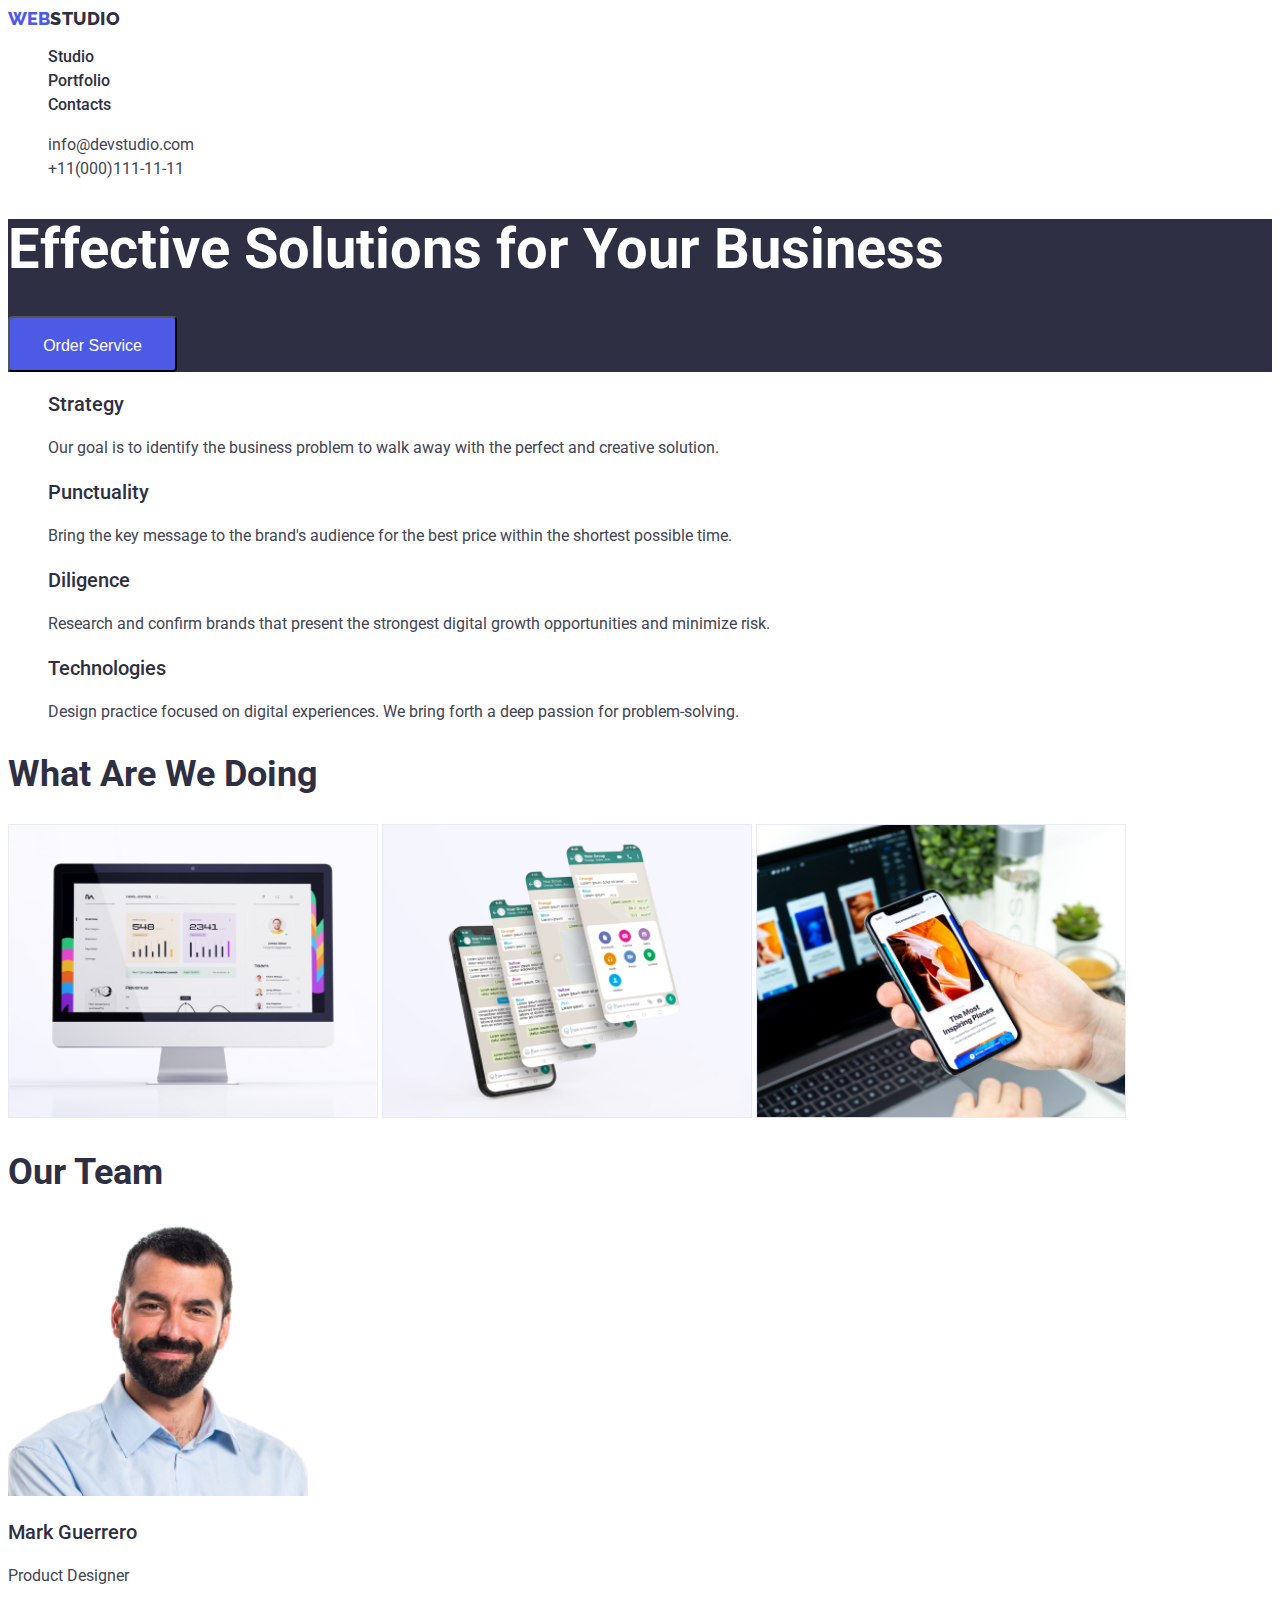
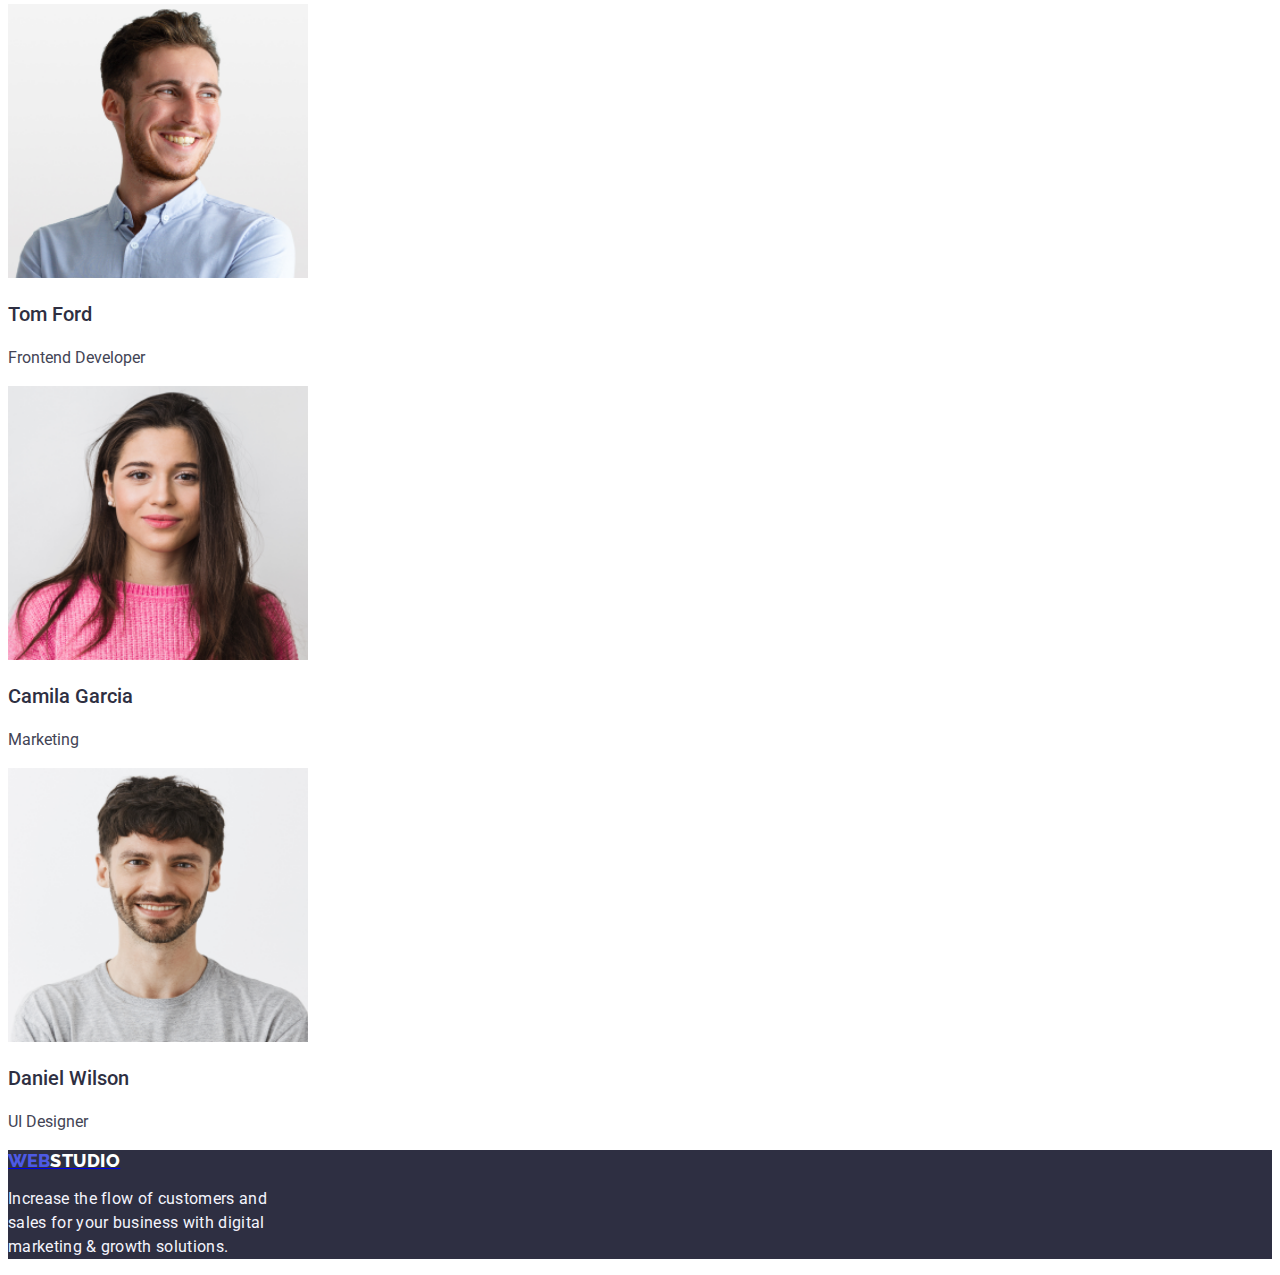
<file: index.html>
<!DOCTYPE html>
<html lang="en">
  <head>
    <meta charset="UTF-8" />
    <meta name="viewport" content="width=device-width, initial-scale=1.0" />
    <title>WebStudio</title>
    <link rel="preconnect" href="https://fonts.googleapis.com" />
    <link rel="preconnect" href="https://fonts.gstatic.com" crossorigin />
    <link
      href="https://fonts.googleapis.com/css2?family=Raleway:ital,wght@0,700;1,700&family=Roboto:ital,wght@0,400;0,500;0,700;0,900;1,400;1,500;1,700;1,900&display=swap"
      rel="stylesheet"
    />
    <link rel="stylesheet" href="./CSS/index.css" />
  </head>

  <body>
    <header class="global-header">
      <!-- Information about Nav Bar -->
      <nav class="main-nav">
        <!-- Logo design -->
        <a href="index.html" class="logo"
          ><span class="atribut-logo">STUDIO</span></a
        >
        <!-- Information about links -->
        <ul class="link-color">
          <li><a href="index.html">Studio</a></li>
          <li><a href="portfolio.html">Portfolio</a></li>
          <li><a href="Contacts">Contacts</a></li>
        </ul>
      </nav>
      <!-- Information about contacts data -->
      <ul class="contacts-data">
        <li class="hover-link">
          <a href="mailto:info@devstudio.com">info@devstudio.com</a>
        </li>
        <li class="hover-link">
          <a href="tel:+11(000)111-11-11">+11(000)111-11-11</a>
        </li>
      </ul>
    </header>

    <!-- Main content-->
    <main>
      <!-- Information about Hero Section -->
      <section class="hero-section">
        <h1 class="hero-title">Effective Solutions for Your Business</h1>
        <button type="button" class="btn-service">Order Service</button>
      </section>

      <!--Information about section 1-->
      <section>
        <ul>
          <li>
            <h3 class="feature-section">Strategy</h3>
            <p class="feature-section-information">
              Our goal is to identify the business problem to walk away with the
              perfect and creative solution.
            </p>
          </li>
          <li>
            <h3 class="feature-section">Punctuality</h3>
            <p class="feature-section-information">
              Bring the key message to the brand's audience for the best price
              within the shortest possible time.
            </p>
          </li>
          <li>
            <h3 class="feature-section">Diligence</h3>
            <p class="feature-section-information">
              Research and confirm brands that present the strongest digital
              growth opportunities and minimize risk.
            </p>
          </li>
          <li>
            <h3 class="feature-section">Technologies</h3>
            <p class="feature-section-information">
              Design practice focused on digital experiences. We bring forth a
              deep passion for problem-solving.
            </p>
          </li>
        </ul>
      </section>
      <!--Information about Section 2-->
      <section>
        <h2 class="second-title">What Are We Doing</h2>
        <img
          src="images/Section_2/img_1.png"
          alt="Monitor"
          width="370"
          height="294"
        />
        <img
          src="images/Section_2/img_2.png"
          alt="Ecran telefon"
          width="370"
          height="294"
        />
        <img
          src="images/Section_2/img_3.png"
          alt="Telefon in mana"
          width="370"
          height="294"
        />
      </section>
      <!--Information about section 3-->
      <section>
        <h2 class="second-title">Our Team</h2>
        <!-- Information about Card 1 -->
        <div>
          <img
            src="images/Section_3/img_1.png"
            alt="Product designer image"
            width="300"
            height="274"
          />
          <h3 class="team-name">Mark Guerrero</h3>
          <p class="job-team">Product Designer</p>
        </div>
        <!-- Information about Card 2 -->
        <div>
          <img
            src="images/Section_3/img_2.png"
            alt="Frontend Developer image"
            width="300"
            height="274"
          />
          <h3 class="team-name">Tom Ford</h3>
          <p class="job-team">Frontend Developer</p>
        </div>
        <!-- Information about Card 3 -->
        <div>
          <img
            src="images/Section_3/img_3.png"
            alt="Marketing image"
            width="300"
            height="274"
          />
          <h3 class="team-name">Camila Garcia</h3>
          <p class="job-team">Marketing</p>
        </div>
        <!-- Information about Card 4 -->
        <div>
          <img
            src="images/Section_3/img_4.png"
            alt="UI designer image"
            width="300"
            height="274"
          />
          <h3 class="team-name">Daniel Wilson</h3>
          <p class="job-team">UI Designer</p>
        </div>
      </section>
    </main>
    <!--Footer information-->
    <footer class="footer-section">
      <a href="index.html" class="logo"
        ><span class="footer-logo-studio">STUDIO</span></a
      >
      <p class="short-description">
        Increase the flow of customers and <br />
        sales for your business with digital <br />
        marketing & growth solutions.
      </p>
    </footer>
  </body>
</html>
</file>
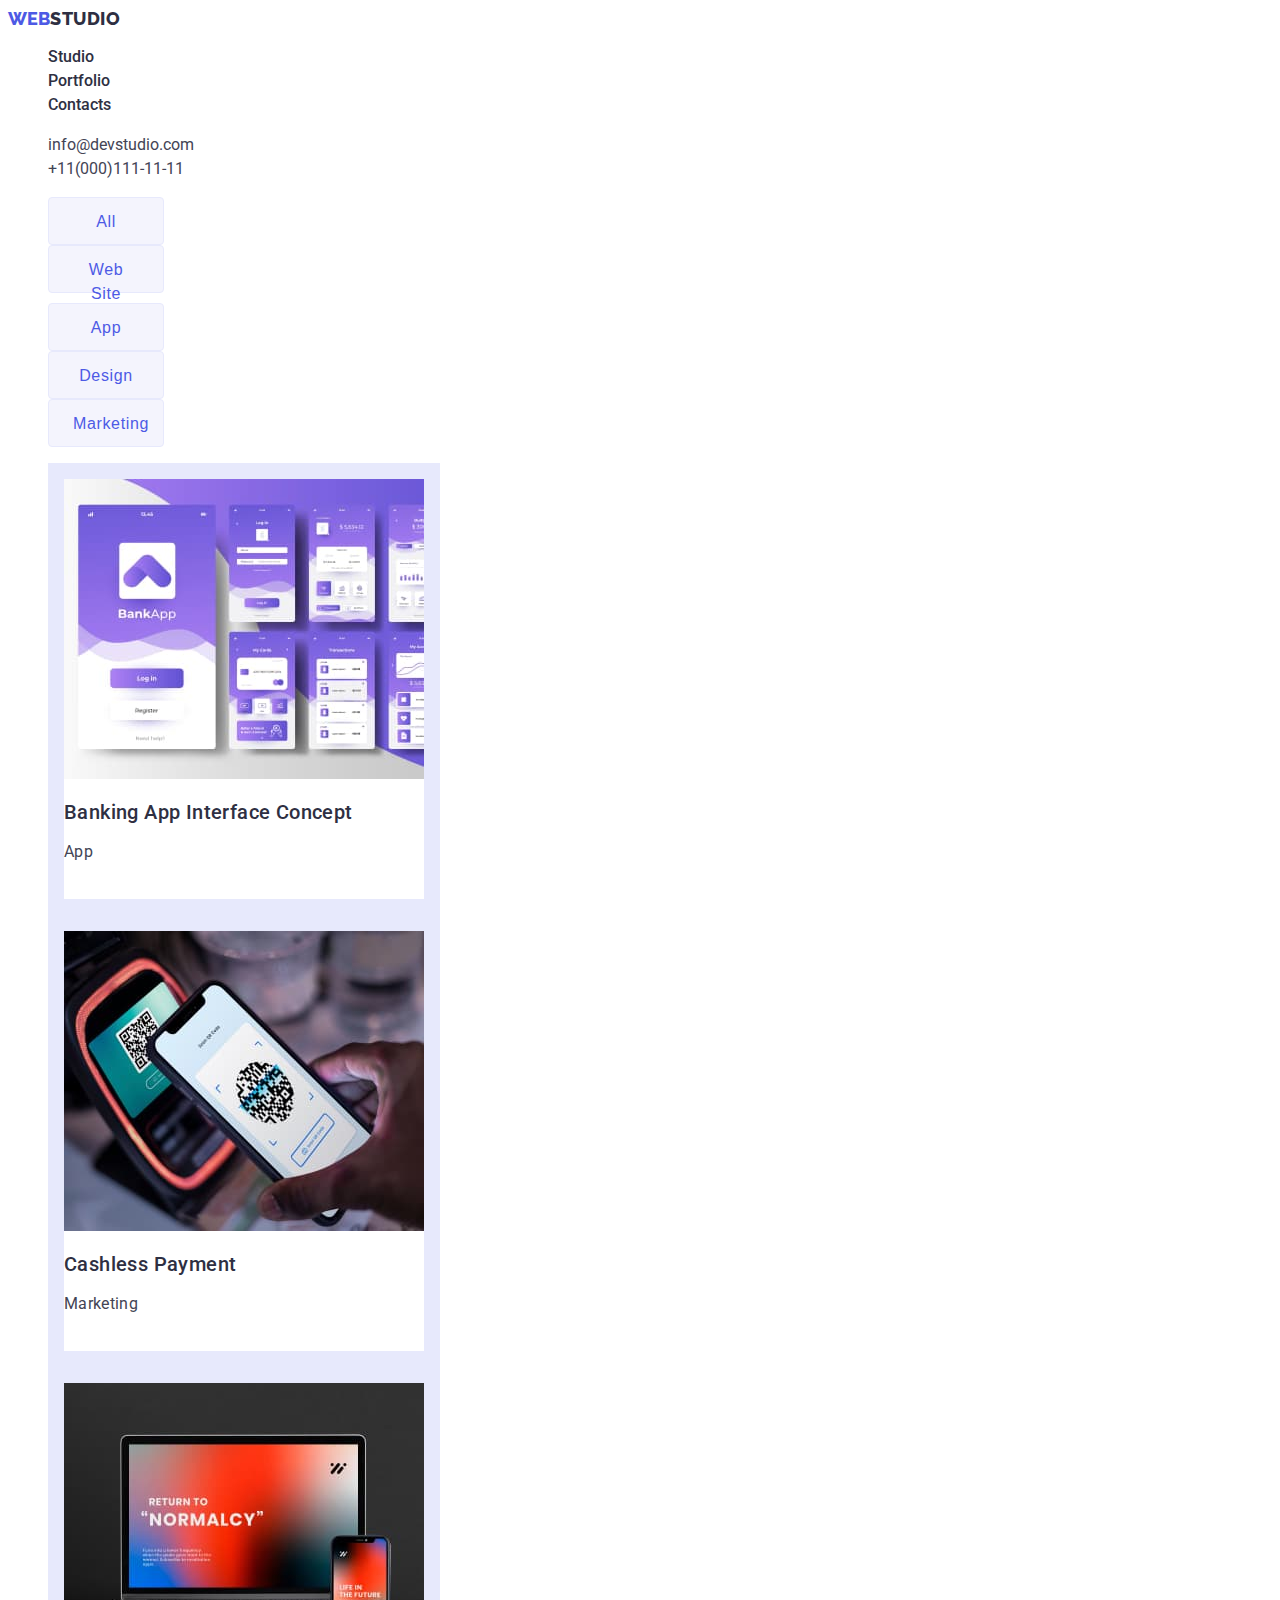
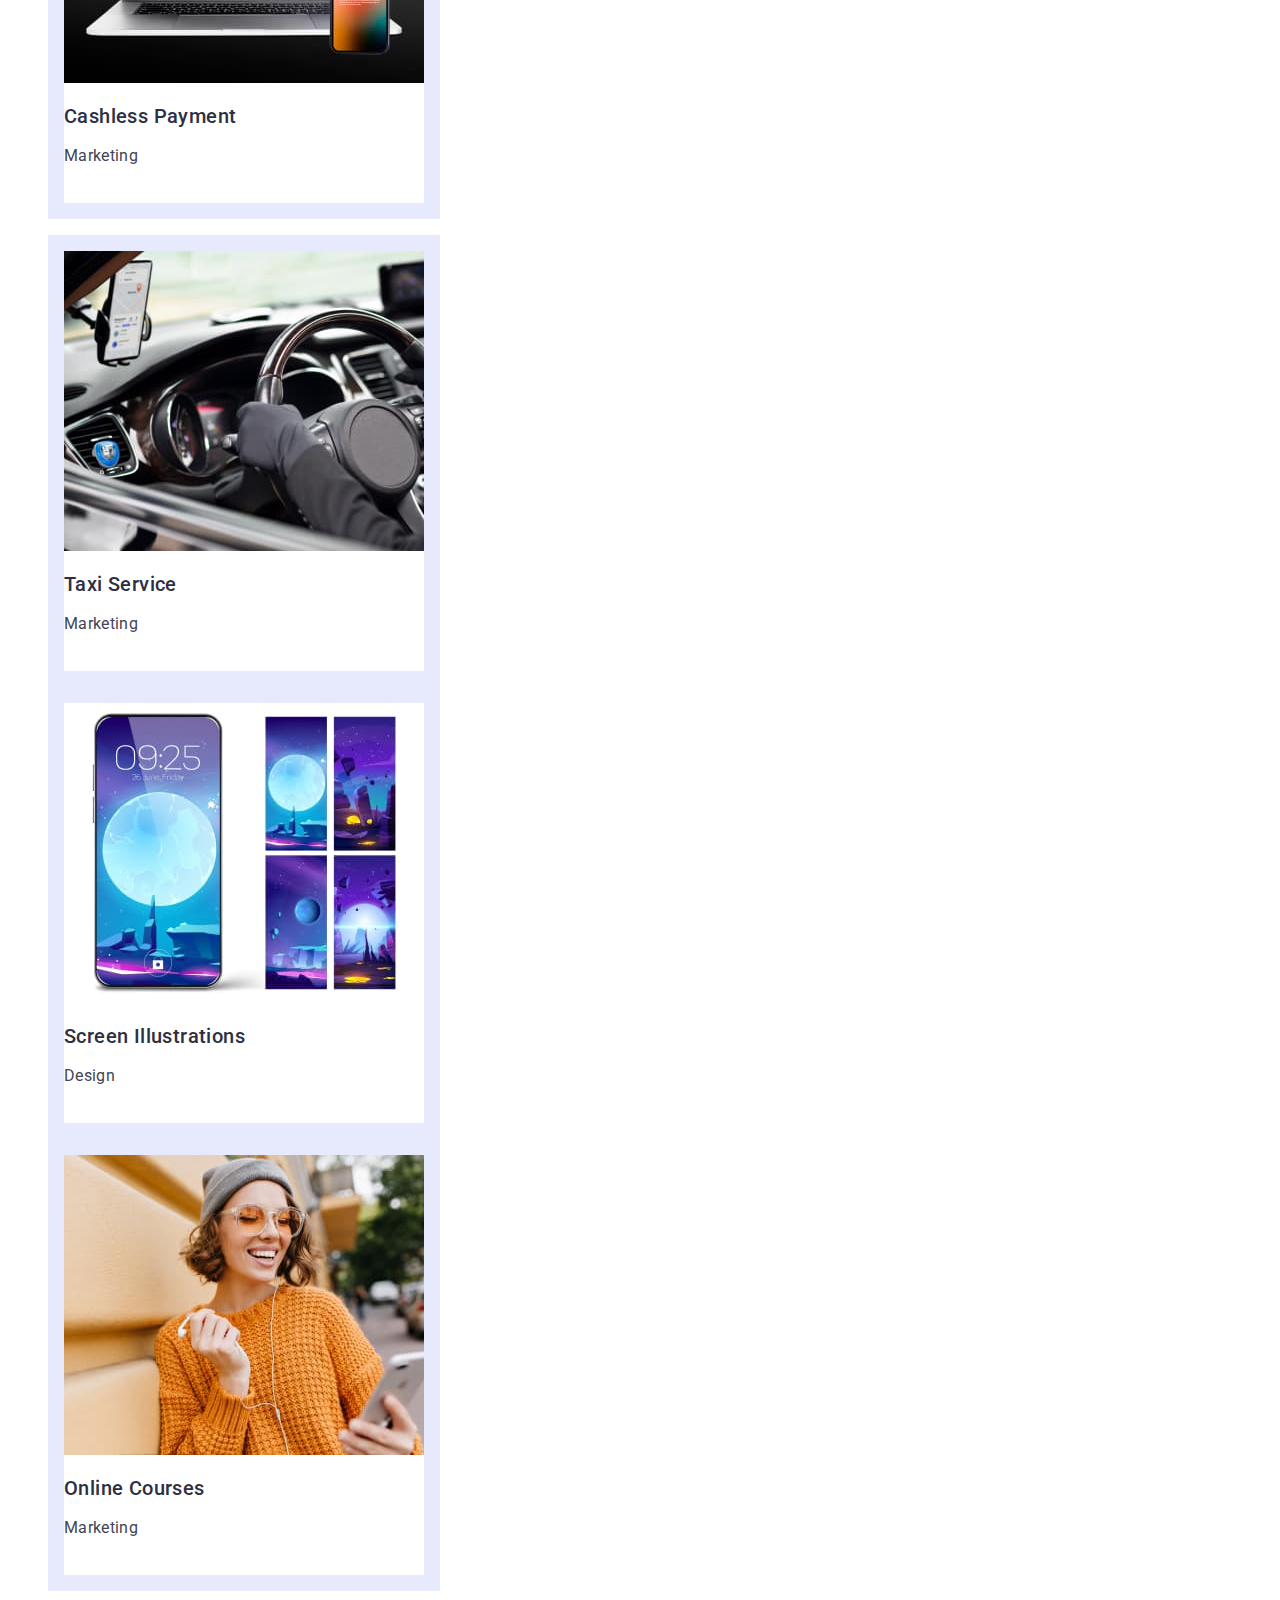
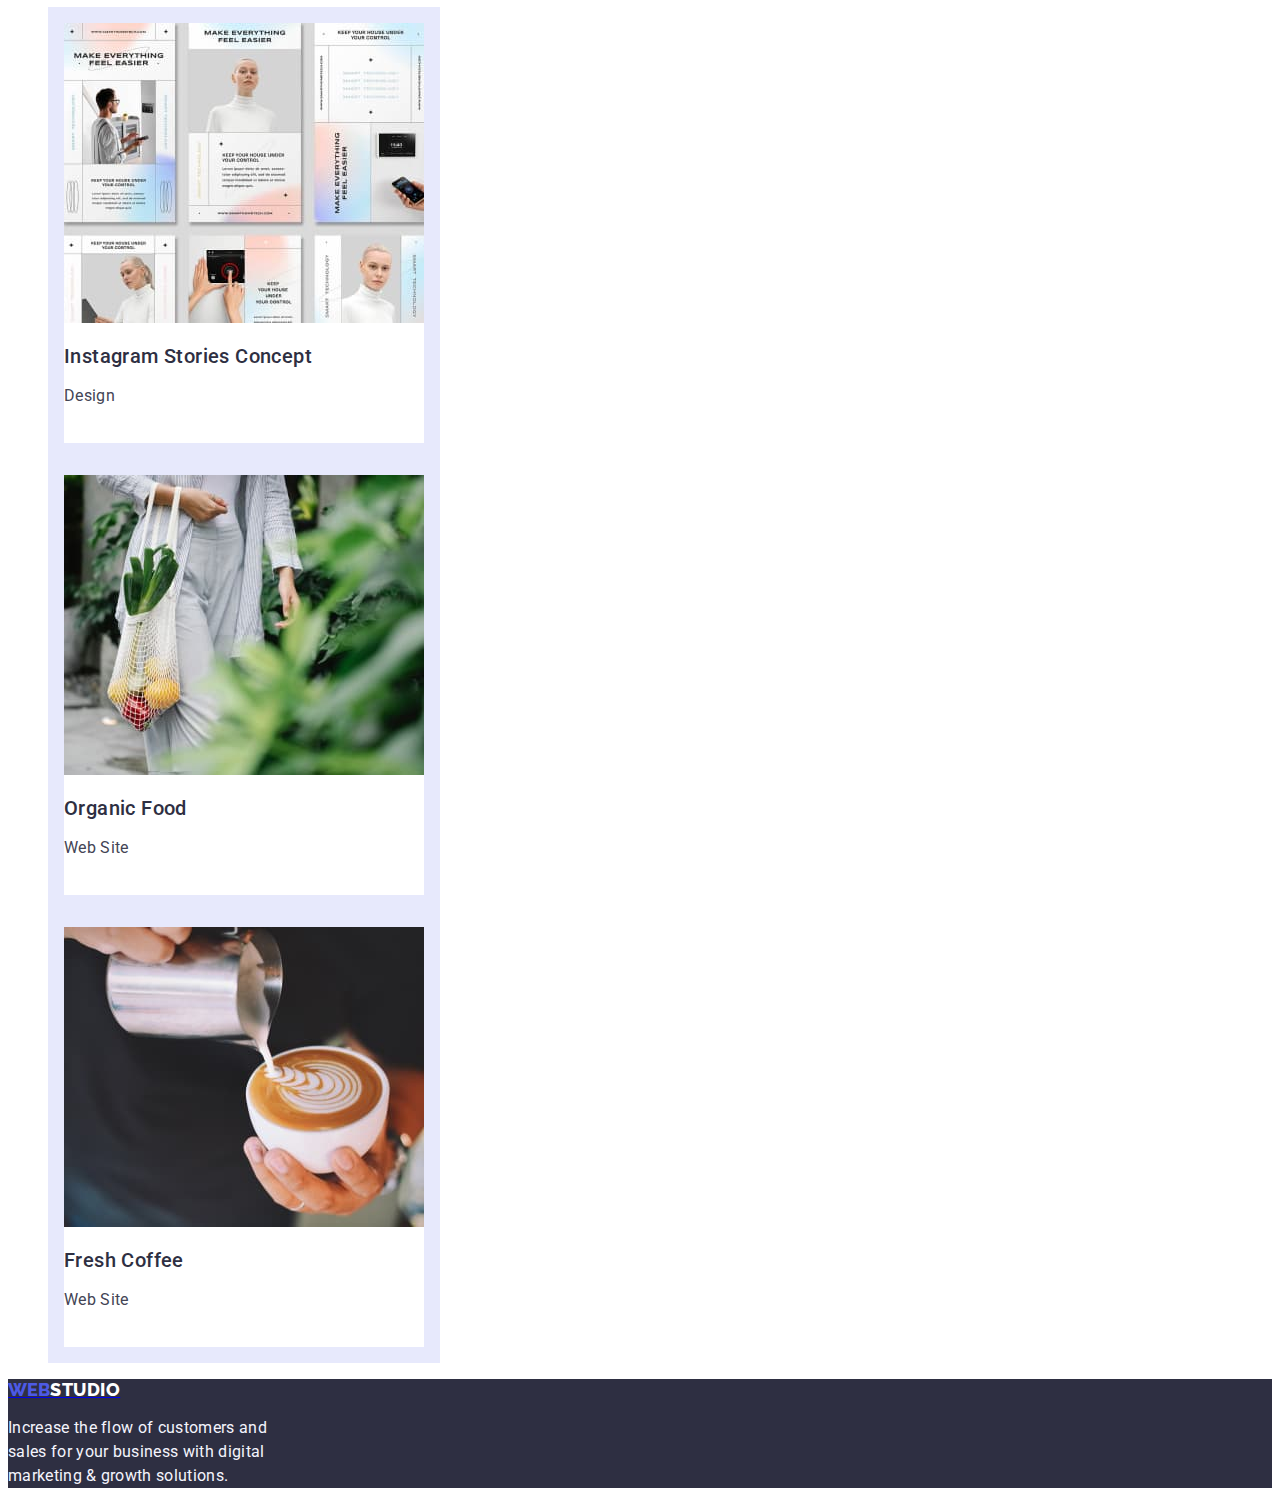
<file: portfolio.html>
<!DOCTYPE html>
<html lang="en">
  <head>
    <meta charset="UTF-8" />
    <meta name="viewport" content="width=device-width, initial-scale=1.0" />
    <title>Portfolio</title>
    <link rel="preconnect" href="https://fonts.googleapis.com" />
    <link rel="preconnect" href="https://fonts.gstatic.com" crossorigin />
    <link
      href="https://fonts.googleapis.com/css2?family=Raleway:ital,wght@0,700;1,700&family=Roboto:ital,wght@0,400;0,500;0,700;0,900;1,400;1,500;1,700;1,900&display=swap"
      rel="stylesheet"
    />
    <link rel="stylesheet" href="./CSS/portfolio.css" />
  </head>
  <body>
    <!-- Information about header -->
    <header class="global-header">
      <!-- Information about Nav Bar -->
      <nav class="main-nav">
        <!-- Logo ca text si link -->
        <a href="index.html" class="logo"
          ><span class="atribut-logo">STUDIO</span></a
        >
        <!-- Information about nav bar -->
        <ul class="link-color">
          <li><a href="index.html">Studio</a></li>
          <li><a href="portfolio.html">Portfolio</a></li>
          <li><a href="Contacts">Contacts</a></li>
        </ul>
      </nav>
      <!-- Information about Contacts Data-->
      <ul class="contacts-data">
        <li class="hover-link">
          <a href="mailto:info@devstudio.com">info@devstudio.com</a>
        </li>
        <li class="hover-link">
          <a href="tel:+11(000)111-11-11">+11(000)111-11-11</a>
        </li>
      </ul>
    </header>
    <!-- Main section -->
    <main>
      <!-- Section with filters buttons -->
      <section>
        <ul>
          <li><button type="button" class="btn-filter">All</button></li>
          <li><button type="button" class="btn-filter">Web Site</button></li>
          <li><button type="button" class="btn-filter">App</button></li>
          <li><button type="button" class="btn-filter">Design</button></li>
          <li><button type="button" class="btn-filter">Marketing</button></li>
        </ul>
      </section>
      <!-- Section with Row 1 -->
      <section>
        <ul>
          <!-- Project Card 1 -->
          <li class="project-card">
            <img
              src="./images/Row-1/img-1.jpg"
              alt="bank-iterface-app"
              width="360"
              height="300"
            />
            <h2 class="card-content">Banking App Interface Concept</h2>
            <p class="card-content-information">App</p>
          </li>
          <!-- Project Card 2 -->
          <li class="project-card">
            <img
              src="./images/Row-1/img-2.jpg"
              alt="payment-with-phone"
              width="360"
              height="300"
            />
            <h2 class="card-content">Cashless Payment</h2>
            <p class="card-content-information">Marketing</p>
          </li>
          <!-- Project Card 3 -->
          <li class="project-card">
            <img
              src="./images/Row-1/img-3.jpg"
              alt="Laptop-and-phone-desktop"
              width="360"
              height="300"
            />
            <h2 class="card-content">Cashless Payment</h2>
            <p class="card-content-information">Marketing</p>
          </li>
        </ul>
      </section>
      <!-- Section with Row 2 -->
      <section>
        <ul>
          <!-- Project Card 1 -->
          <li class="project-card">
            <img
              src="./images/Row-2/img-1.jpg"
              alt="car-steering-wheel"
              width="360"
              height="300"
            />
            <h2 class="card-content">Taxi Service</h2>
            <p class="card-content-information">Marketing</p>
          </li>
          <!-- Project Card 2 -->
          <li class="project-card">
            <img
              src="./images/Row-2/img-2.jpg"
              alt="phone-screen-ilustration"
              width="360"
              height="300"
            />
            <h2 class="card-content">Screen Illustrations</h2>
            <p class="card-content-information">Design</p>
          </li>
          <!-- Project Card 3 -->
          <li class="project-card">
            <img
              src="./images/Row-2/img-3.jpg"
              alt="girl-with-phone"
              width="360"
              height="300"
            />
            <h2 class="card-content">Online Courses</h2>
            <p class="card-content-information">Marketing</p>
          </li>
        </ul>
      </section>
      <!-- Section with Row 3 -->
      <section>
        <ul>
          <!-- Project Card 1 -->
          <li class="project-card">
            <img
              src="./images/Row-3/img-1.jpg"
              alt="instagram-stories"
              width="360"
              height="300"
            />
            <h2 class="card-content">Instagram Stories Concept</h2>
            <p class="card-content-information">Design</p>
          </li>
          <!-- Project Card 2 -->
          <li class="project-card">
            <img
              src="images/Row-3/img-2.jpg"
              alt="organic-food"
              width="360"
              height="300"
            />
            <h2 class="card-content">Organic Food</h2>
            <p class="card-content-information">Web Site</p>
          </li>
          <!-- Project Card 3 -->
          <li class="project-card">
            <img
              src="images/Row-3/img-3.jpg"
              alt="making-coffee"
              width="360"
              height="300"
            />
            <h2 class="card-content">Fresh Coffee</h2>
            <p class="card-content-information">Web Site</p>
          </li>
        </ul>
      </section>
    </main>
    <!-- Footer Section -->
    <footer class="footer-section-portfolio">
      <a href="index.html" class="logo"
        ><span class="footer-logo-studio">STUDIO</span></a
      >
      <p class="footer-description">
        Increase the flow of customers and <br />
        sales for your business with digital <br />
        marketing & growth solutions.
      </p>
    </footer>
  </body>
</html>
</file>
<file: CSS/index.css>
:root {
--primary-color: #434455;
--secondary-color: #2e2f42;
--button-background-color: #4d5ae5;
--visited-links: #b900b9;
--hover-color: #0606bd;
--heading-font-family: "Raleway",
    sans-serif;
--text-font-family: "Roboto",
    sans-serif;
}

*{
    body {
        font-family: var(--text-font-family);
        color: var(--primary-color);
    }
}

ul {
    list-style-type: none;
}

.global-header .main-nav a{
    text-decoration: none;
}
/* Information of logo WEB */
.logo::before{
    content:"WEB";
    color: var(--button-background-color);
    font-family: var(--heading-font-family);
    font-weight: 800;
    font-size: 18px;
    line-height: 1.16667;
}
/* Information of logo STUDIO */
.atribut-logo {
    font-family: var(--heading-font-family);
    font-weight: 800;
    font-size: 18px;
    line-height: 1.16667;
    letter-spacing: 0.03em;
    text-transform: uppercase;
    color: var(--secondary-color);
}

.global-header .link-color a{
    font-weight: 500;
    font-size: 16px;
    line-height: 1.5em;
    color: var(--secondary-color);
}
.link-color a:visited {
    color: var(--visited-links);
}

.global-header .contacts-data a{
    font-size: 16px;
    line-height: 1.5em;
    text-decoration: none;
    color: var(--primary-color);
}
.hover-link:hover a {
    color: var(--hover-color);
}
 
/* Information about Hero Section */
.hero-section{
    background-color: var(--secondary-color);
}
.hero-title {
    font-weight: 700;
    font-size: 56px;
    line-height: 1.07143em;
    color: #fff;
}
/* Information about button service */
.btn-service {
    background-color: var(--button-background-color);
    border-radius: 4px;
    padding: 16px 32px;
    width: 169px;
    height: 56px;
    font-weight: 500;
    font-size: 16px;
    line-height: 1.5em;
    color: #fff;
    cursor:pointer;
}
.btn-service:hover {
    background-color:var(--button-background-color);     
}

.btn-service:focus {
    background-color: var(--button-background-color);
}
/* Information about What are We Doing */
.feature-section {
    font-weight: 500;
    font-size: 20px;
    line-height: 1.2em;
    color: var(--secondary-color);
}
.feature-section-information {
    font-size: 16px;
    line-height: 1.5em;
}
.second-title {
    font-weight: 700;
    font-size: 36px;
    line-height: 1.11111em;
    color: var(--secondary-color);
}
/* Information about Our Team */
.team-name {
    font-weight: 500;
    font-size: 20px;
    line-height: 1.2em;
    color: var(--secondary-color);
}
.job-team {
    font-size: 16px;
    line-height: 1.5em;
}

.short-description {
    font-size: 16px;
    line-height: 1.5em;
}

.footer-section {
    background-color: var(--secondary-color);
}

.footer-logo::after {
    content:"WEB";
    color: var(--button-background-color);
    font-family: var(--heading-font-family);
    font-weight: 800;
    font-size: 18px;
    line-height: 1.16667;
}
.footer-logo-studio {
    font-family: var(--heading-font-family);
    font-weight: 800;
    font-size: 18px;
    line-height: 1.16667;
    letter-spacing: 0.03em;
    text-transform: uppercase;
    color: #fff;
}

.short-description {
    font-size: 16px;
    line-height: 1.5;
    letter-spacing: 0.02em;
    color: #f4f4fd;
}
</file>
<file: CSS/portfolio.css>
:root {
    --primary-color: #434455;
    --secondary-color: #2e2f42;
    --button-background-color: #4d5ae5;
    --visited-links: #b900b9;
    --hover-color: #0606bd;
    --heading-font-family: "Raleway",
        sans-serif;
    --text-font-family: "Roboto",
        sans-serif;
}
/* Information about font color and font family */
* {
    body {
        font-family: var(--text-font-family);
        color: var(--primary-color);
    }
}
ul {
    list-style-type: none;
}

.global-header .main-nav a {
    text-decoration: none;
}

/* Information about Logo */
.logo::before {
    content: "WEB";
    color: var(--button-background-color);
    font-family: var(--heading-font-family);
    font-weight: 800;
    font-size: 18px;
    line-height: 1.16667;
}
.atribut-logo {
    font-family: var(--heading-font-family);
    font-weight: 800;
    font-size: 18px;
    line-height: 1.16667;
    letter-spacing: 0.03em;
    text-transform: uppercase;
    color: var(--secondary-color);
}

/* Information about links */
.global-header .link-color a {
    font-weight: 500;
    font-size: 16px;
    line-height: 1.5;
    color: var(--secondary-color);
}
.link-color a:visited {
    color: var(--visited-links);
}
/* Information about contacts data */
.global-header .contacts-data a {
    font-size: 16px;
    line-height: 1.5em;
    text-decoration: none;
    color: var(--primary-color);
}

.hover-link:hover a {
    color: var(--hover-color);
}

/* Information about buttons style */
.btn-filter {
    border: 1px solid #e7e9fc;
    border-radius: 4px;
    padding: 12px 24px;
    width: 116px;
    height: 48px;
    background-color: #f4f4fd;
    font-weight: 500;
    font-size: 16px;
    line-height: 1.5;
    letter-spacing: 0.04em;
    text-align: center;
    color: #4d5ae5;
    cursor: pointer;
}
.btn-filter:hover {
    background-color: var(--button-background-color);
    color: #fff;
}
.btn-filter:focus {
    background-color: var(--button-background-color);
    color: #fff;
    outline-color: transparent;
}

/* Information about Cards */
.project-card {
    border: 1em solid #e7e9fc;
    width: 360px;
    height: 420px;
    background: #fff;
}

/* Information about card contents */
.card-content {
    font-weight: 500;
    font-size: 20px;
    line-height: 1.2em;
    letter-spacing: 0.02em;
    color: var(--secondary-color);
}
.card-content-information {
    font-size: 16px;
    line-height: 1.5;
    letter-spacing: 0.02em;
}

/* About footer section */

.footer-section-portfolio {
    background: #2e2f42;
}
.footer-logo::after{
    content: "STUDIO";
    color: #fff;
    font-family: "Raleway", sans-serif;
    font-weight: 800;
    font-size: 18px;
    line-height: 1.16667;
}
.footer-logo-studio {
    font-family: var(--heading-font-family);
    font-weight: 800;
    font-size: 18px;
    line-height: 1.16667;
    letter-spacing: 0.03em;
    text-transform: uppercase;
    color: #fff;
}
.footer-description {
    font-size: 16px;
    line-height: 1.5;
    letter-spacing: 0.02em;
    color: #f4f4fd;
}
</file>
